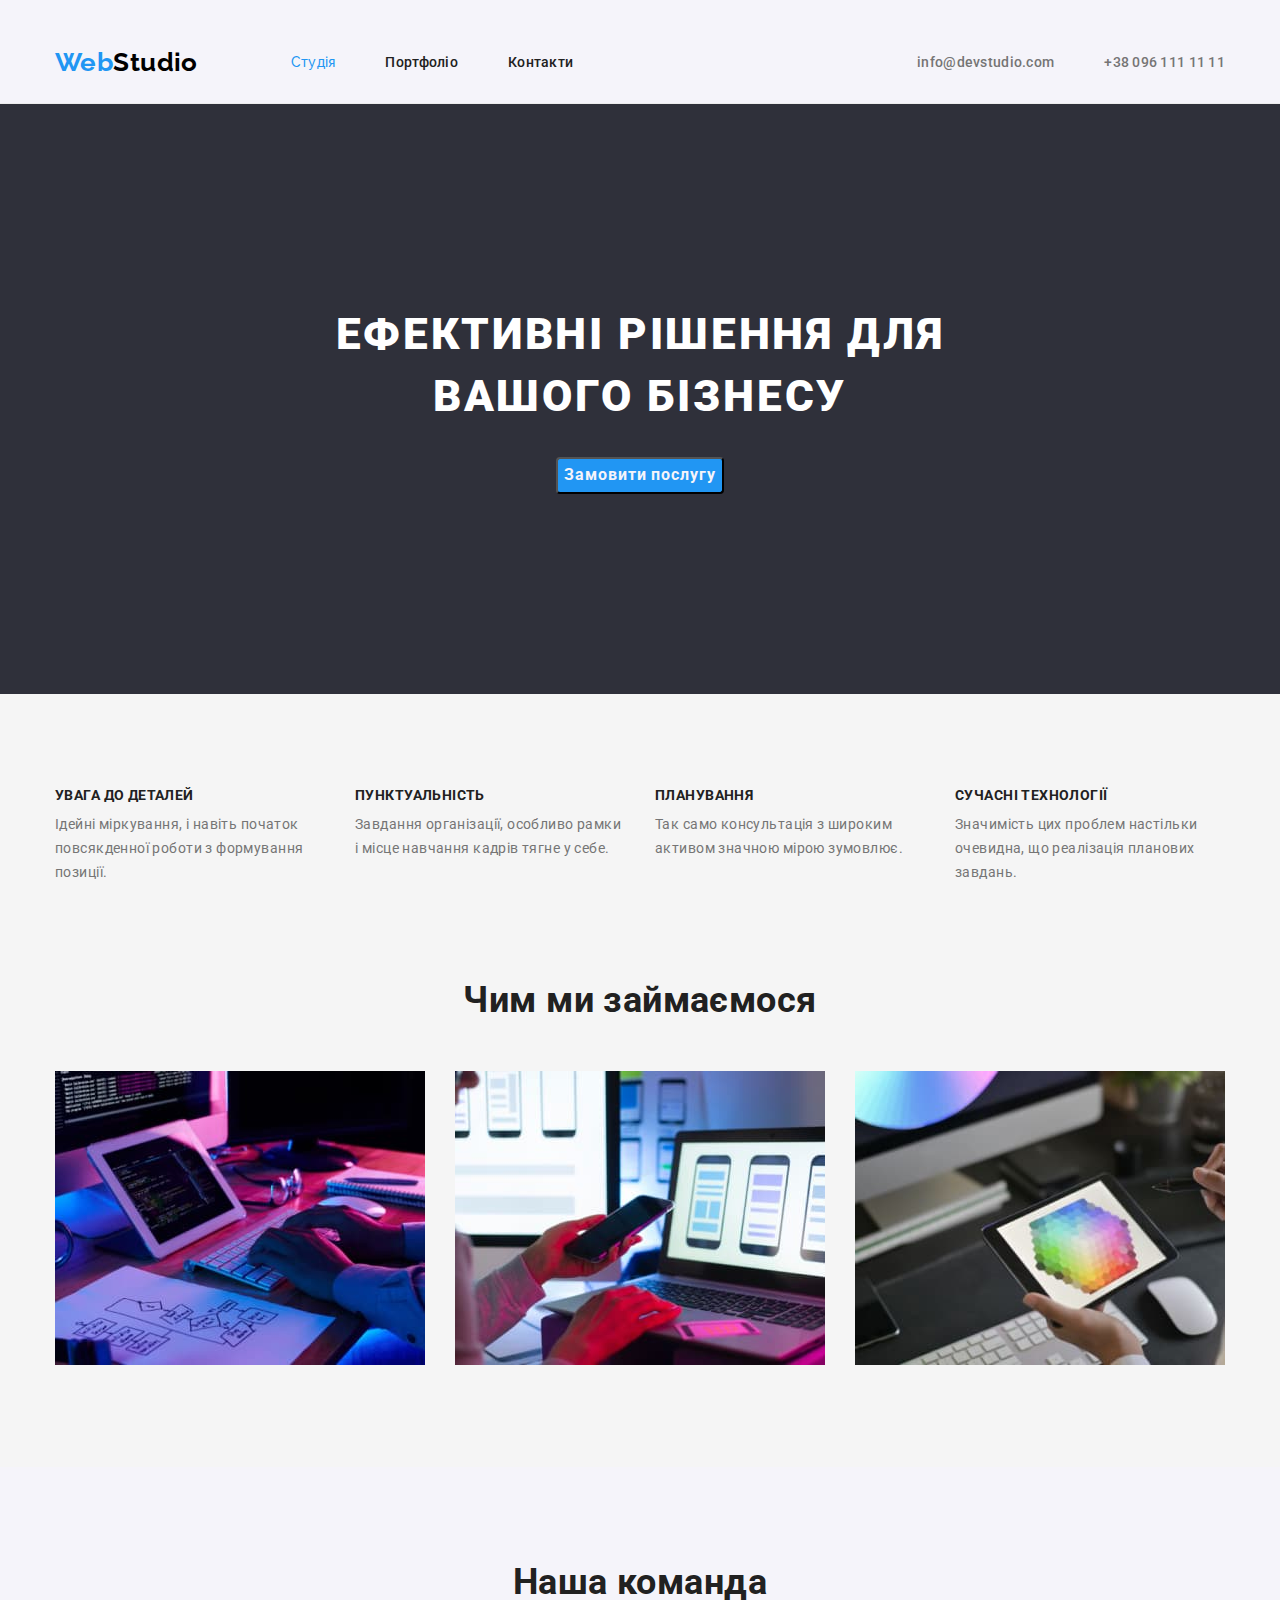
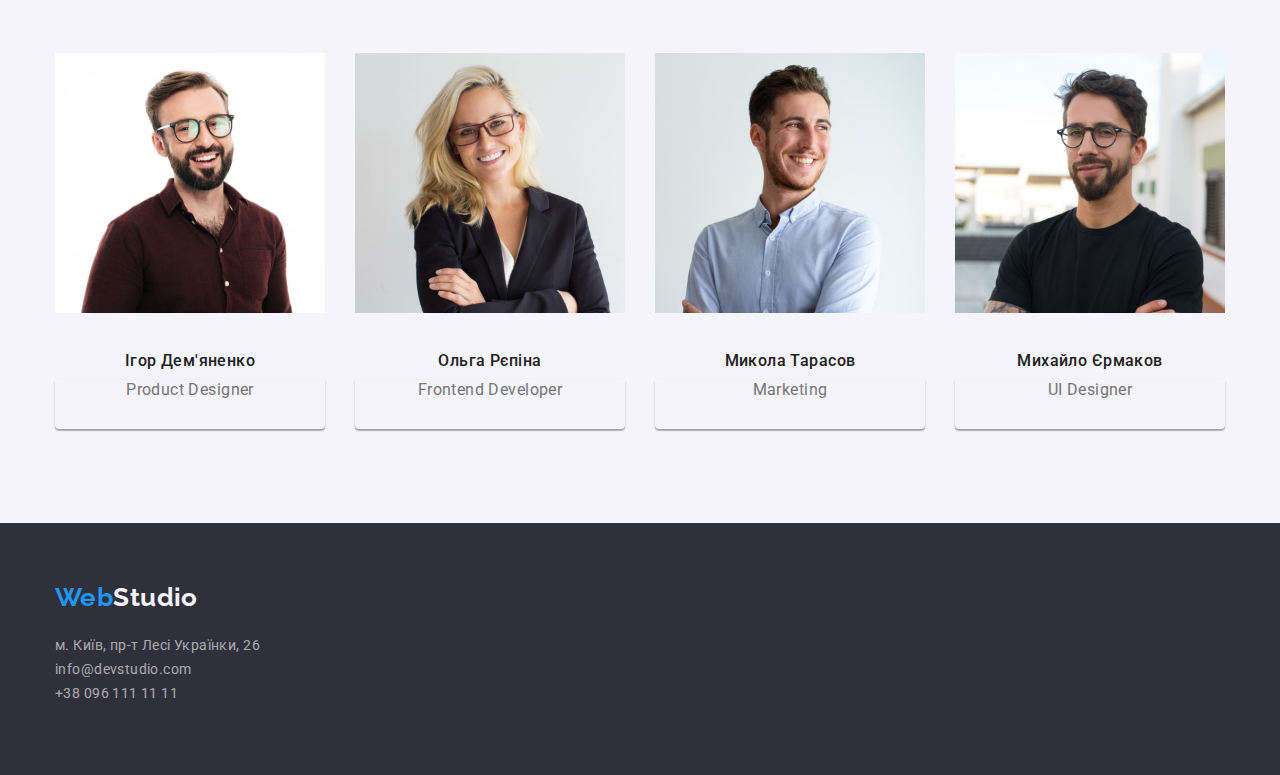
<file: index.html>
<!DOCTYPE html>
<html lang="uk">

<head>
    <meta charset="UTF-8">
    <meta http-equiv="X-UA-Compatible" content="IE=edge">
    <meta name="viewport" content="width=device-width, initial-scale=1.0">
    <link rel="preconnect" href="https://fonts.googleapis.com">
    <link rel="preconnect" href="https://fonts.gstatic.com" crossorigin>
    <link
        href="https://fonts.googleapis.com/css2?family=Oleo+Script&family=Raleway:wght@700&family=Roboto:wght@400;500;700;900&display=swap"
        rel="stylesheet">
    <link rel="stylesheet" href="https://cdnjs.cloudflare.com/ajax/libs/modern-normalize/1.1.0/modern-normalize.min.css"> 
    <link rel="stylesheet" href="./css/styles.css">
    <title>Webstudio</title>
</head>

<body>

    <!--Header-->

    <header class="header">
        <div class="container">
            <nav class="header-nav">
                <a href="./index.html" class="logo">Web<span class="studio">Studio</span></a>
                <ul class="site-nav list">
                    <li class="item"><a href="./index.html" class="link studio">Студія</a></li>
                    <li class="item"><a href="./portfolio.html" class="link">Портфоліо</a></li>
                    <li class="item"><a href="#" class="link">Контакти</a></li>
                </ul>
        
                <ul class="contacts list">
                <li class="item"><a href="mailto:info@devstudio.com" class="link">info@devstudio.com</a></li>
                <li class="item"><a href="tel:+380961111111" class="link">+38 096 111 11 11</a></li>
                </ul>
            </nav>
        </div>
    </header>

    <!--Main content-->

    <main>

        <!--Секція герой-->

        <section class="hero">
            <div class="container">
                <h1 class="hero-title">Ефективні рішення для вашого бізнесу</h1>
                <button type="button" class="btn">Замовити послугу</button>
            </div>      
        </section>
        

        <!--Наші цінності-->

        <section class="advantage section">
            <div class="container">
                <h2 class="visually-hidden">Наші переваги</h2>
                <ul class="advantage-list list">
                    <li class="item">
                        <h3 class="title">Увага до деталей</h3>
                        <p class="text">Ідейні міркування, і навіть початок повсякденної роботи з формування позиції.</p>
                    </li>
                    <li class="item">
                        <h3 class="title">Пунктуальність</h3>
                        <p class="text">Завдання організації, особливо рамки і місце навчання кадрів тягне у себе.</p>
                    </li>
                    <li class="item">
                        <h3 class="title">Планування</h3>
                        <p class="text">Так само консультація з широким активом значною мірою зумовлює.</p>
                    </li>
                    <li class="item">
                        <h3 class="title">Сучасні технології</h3>
                        <p class="text">Значимість цих проблем настільки очевидна, що реалізація планових завдань.</p>
                    </li>
                </ul>
            </div> 
        </section>

        <!--Чим ми займаємося-->

        <section class="section-work section">
            <div class="container">
                <h2 class="section-title">Чим ми займаємося</h2>
                <ul class="img list">
                    <li class="item">
                        <img src="./img/working-on-computer.jpg" alt="робота за компютером" width="370">
                    </li>
                    <li class="item">
                        <img src="./img/phone-user-interface.jpg" alt="інтерфейси на телефоні" width="370">
                    </li>
                    <li class="item">
                        <img src="./img/working-on-ipad.jpg" alt="робота за планшетом" width="370">
                    </li>
                </ul>
            </div> 
        </section>

        <!--Наша команда-->

        <section class="section-team section">
            <div class="container">
                <h2 class="section-title">Наша команда</h2>
                <ul class="photos list">
                    <li class="item-card">
                        <img src="./img/ihor.jpg" alt="photo of product designer" width="270" class="card-photo">
                        <h3 class="title">Ігор Дем'яненко</h3>
                        <p class="photos-text">Product Designer</p>
                    </li>
                    <li class="item-card">
                        <img src="./img/olha.jpg" alt="photo of frontend developer" width="270" class="card-photo">
                        <h3 class="title">Ольга Рєпіна</h3>
                        <p class="photos-text">Frontend Developer</p>
                    </li>
                    <li class="item-card">
                        <img src="./img/mykola.jpg" alt="photo of head of marketing" width="270" class="card-photo">
                        <h3 class="title">Микола Тарасов</h3>
                        <p class="photos-text">Marketing</p>
                    </li>
                    <li class="item-card">
                        <img src="./img/mykhailo.jpg" alt="photo of ui designer" width="270" class="card-photo">
                        <h3 class="title">Михайло Єрмаков</h3>
                        <p class="photos-text">UI Designer</p>
                    </li>
                </ul>
            </div>
        </section>
    </main>

    <!--Footer-->
    
    <footer class="footer">
        <div class="container">
            <a href="./index.html" class="logo">Web<span class="footer-studio">Studio</span></a>
            <address class="address">
                <ul class="address-list list">
                    <li class="item">
                        <a href="https://goo.gl/maps/ABT1sgPgkGxVieh79" target="_blank" rel="noopener nofollow noreferrer"
                            class="link">м. Київ, пр-т Лесі Українки, 26</a>
                    </li>
                    <li class="item">
                        <a href="mailto:info@devstudio.com" class="link">info@devstudio.com</a>
                    </li>
                    <li class="item">
                        <a href="tel:+380961111111" class="link">+38 096 111 11 11</a>
                    </li>
                </ul>
            </address>
        </div>
    </footer>
</body>
</html>
</file>
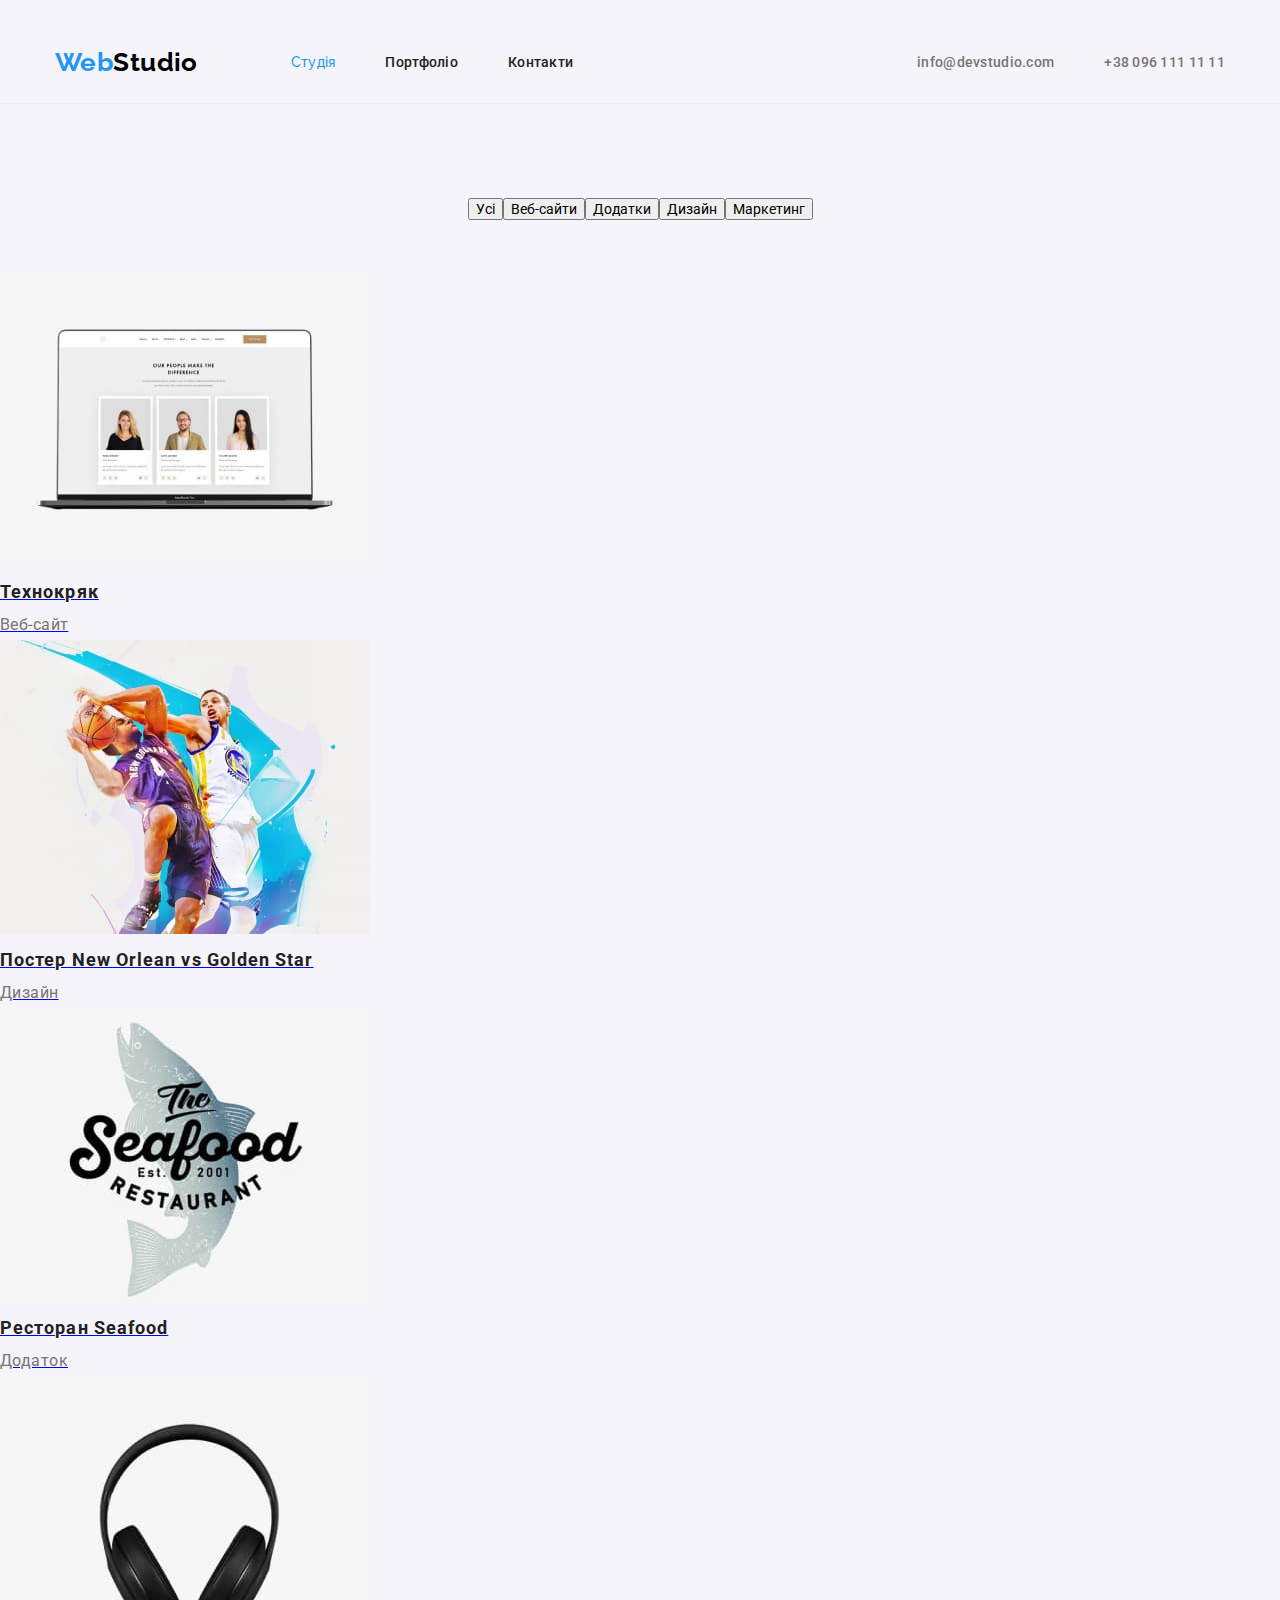
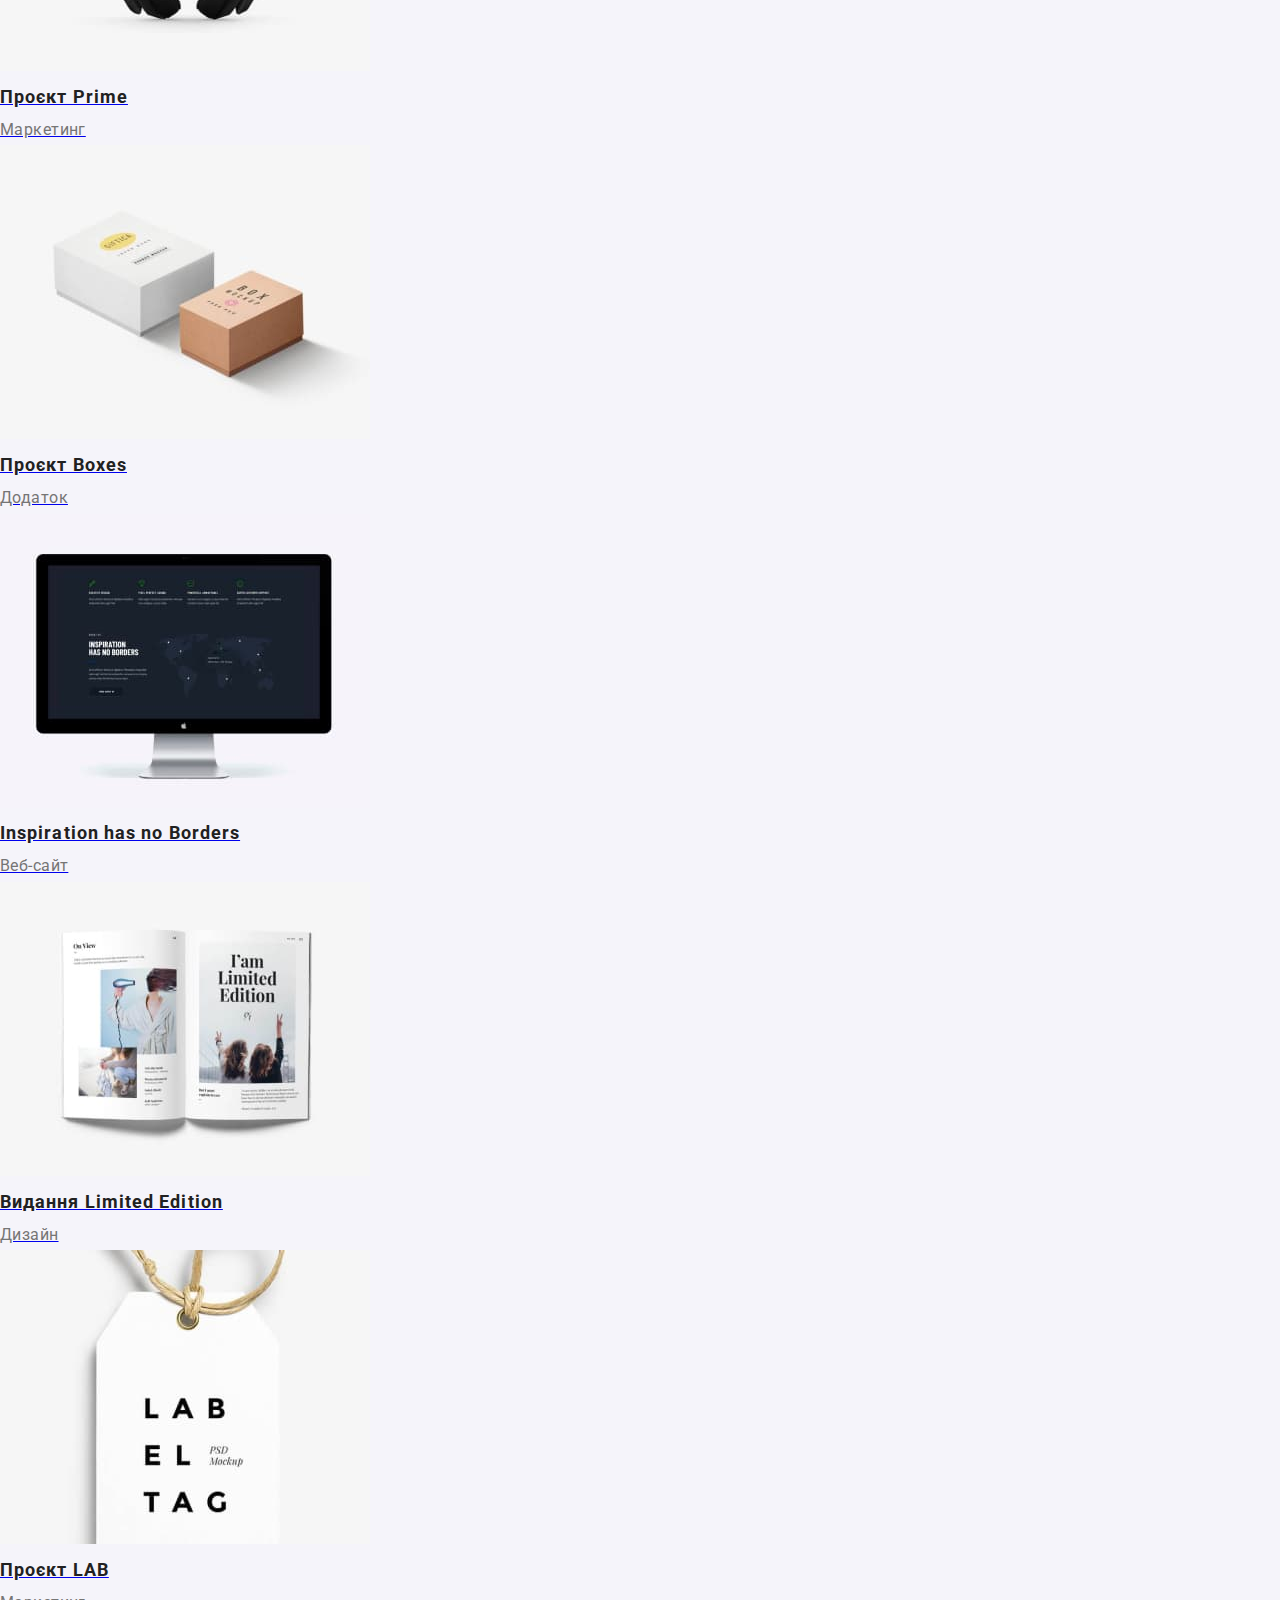
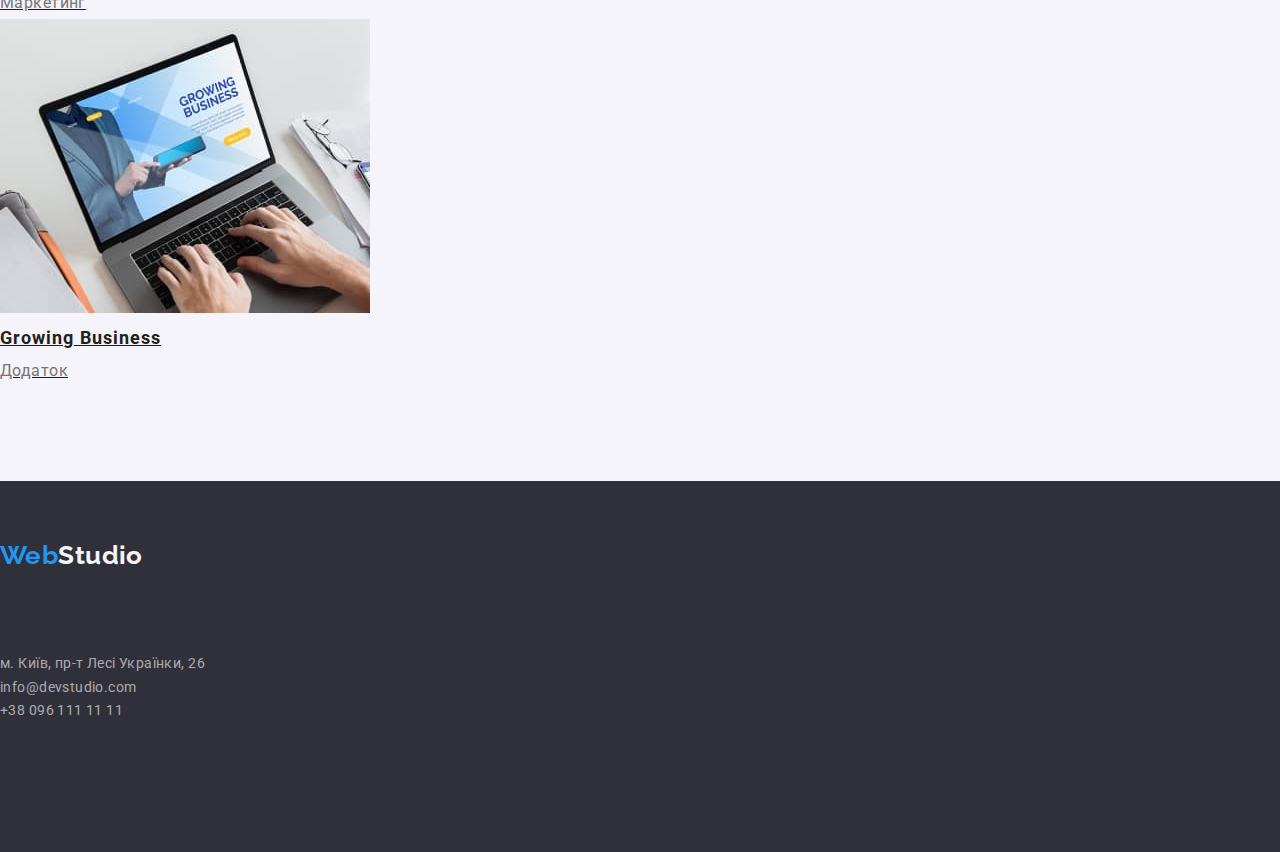
<file: portfolio.html>
<!DOCTYPE html>
<html lang="uk">
<head>
    <meta charset="UTF-8">
    <meta http-equiv="X-UA-Compatible" content="IE=edge">
    <meta name="viewport" content="width=device-width, initial-scale=1.0">
    <link rel="preconnect" href="https://fonts.googleapis.com">
    <link rel="preconnect" href="https://fonts.gstatic.com" crossorigin>
    <link
        href="https://fonts.googleapis.com/css2?family=Oleo+Script&family=Raleway:wght@700&family=Roboto:wght@400;500;700;900&display=swap"
        rel="stylesheet">
    <link rel="stylesheet" href="https://cdnjs.cloudflare.com/ajax/libs/modern-normalize/1.1.0/modern-normalize.min.css">
    <link rel="stylesheet" href="./css/styles.css">
    <title>Portfolio</title>
</head>
<body class="page">
    <!--Header-->
    
    <header class="header">
        <div class="container">
            <nav class="header-nav">
                <a href="./index.html" class="logo">Web<span class="studio">Studio</span></a>
                <ul class="site-nav list">
                    <li class="item"><a href="./index.html" class="link studio">Студія</a></li>
                    <li class="item"><a href="./portfolio.html" class="link">Портфоліо</a></li>
                    <li class="item"><a href="#" class="link">Контакти</a></li>
                </ul>
    
                <ul class="contacts list">
                    <li class="item"><a href="mailto:info@devstudio.com" class="link">info@devstudio.com</a></li>
                    <li class="item"><a href="tel:+380961111111" class="link">+38 096 111 11 11</a></li>
                </ul>
            </nav>
        </div>
    </header>

    <!--Main content-->
    
    <main>

        <!--Секція фільтрів-->

        <section class="section">
            <h1 class="visually-hidden">Фільтри</h1>
            <ul class="button list">
                <li>
                    <button type="button" class="filter">Усі</button>
                </li>
                <li>
                    <button type="button" class="filter">Веб-сайти</button>
                </li>
                <li>
                    <button type="button" class="filter">Додатки</button>
                </li>
                <li>
                    <button type="button" class="filter">Дизайн</button>
                </li>
                <li>
                    <button type="button" class="filter">Маркетинг</button>
                </li>
            </ul>

            <ul class="projects list">
                <li>
                    <a href="#">
                        <img src="./img/images-portfolio/web-site.jpg" alt="фото вебсайту технокряк" width="370">
                        <h2 class="projects-title">Технокряк</h2>
                        <p class="projects-text">Веб-сайт</p>
                    </a>
                </li>
                <li>
                    <a href="#">
                        <img src="./img/images-portfolio/poster.jpg" alt="фото постера з баскетболістами" width="370">
                        <h2 class="projects-title">Постер New Orlean vs Golden Star</h2>
                        <p class="projects-text">Дизайн</p>
                    </a>
                </li>
                <li>
                    <a href="#">
                        <img src="./img/images-portfolio/seafood-restaurant.jpg" alt="лого додатку ресторану морепродуктів" width="370">
                        <h2 class="projects-title">Ресторан Seafood</h2>
                        <p class="projects-text">Додаток</p>
                    </a>
                </li>
                <li>
                    <a href="#">
                        <img src="./img/images-portfolio/prime-project.jpg" alt="фото чорних навушників" width="370">
                        <h2 class="projects-title">Проєкт Prime</h2>
                        <p class="projects-text">Маркетинг</p>
                    </a>
                </li>
                <li>
                    <a href="#">
                        <img src="./img/images-portfolio/boxes-project.jpg" alt="фото коробок" width="370">
                        <h2 class="projects-title">Проєкт Boxes</h2>
                        <p class="projects-text">Додаток</p>
                    </a>
                </li>
                <li>
                    <a href="#">
                        <img src="./img/images-portfolio/inspiration.jpg" alt="фото екрану компютера з вебсайтом" width="370">
                        <h2 class="projects-title">Inspiration has no Borders</h2>
                        <p class="projects-text">Веб-сайт</p>
                    </a>
                </li>
                <li>
                    <a href="#">
                        <img src="./img/images-portfolio/limited-edition.jpg" alt="фото сторінок журналу" width="370">
                        <h2 class="projects-title">Видання Limited Edition</h2>
                        <p class="projects-text">Дизайн</p>
                    </a>
                </li>
                <li>
                    <a href="#">
                        <img src="./img/images-portfolio/lab-project.jpg" alt="фото лейблу" width="370">
                        <h2 class="projects-title">Проєкт LAB</h2>
                        <p class="projects-text">Маркетинг</p>
                    </a>
                </li>
                <li>
                    <a href="#">
                        <img src="./img/images-portfolio/growing-business.jpg" alt="фото рук на клавіатурі ноутбука" width="370">
                        <h2 class="projects-title">Growing Business</h2>
                        <p class="projects-text">Додаток</p>
                    </a>
                </li>
            </ul>
        </section>
    </main>

    <!--Footer-->
    
    <footer class="footer">
        <a href="./index.html" class="logo">Web<span class="footer-studio">Studio</span></a>
        <address class="address">
            <ul class="footer list">
                <li>
                    <a href="https://goo.gl/maps/ABT1sgPgkGxVieh79" target="_blank" rel="noopener nofollow noreferrer"
                        class="link">м. Київ, пр-т Лесі Українки, 26</a>
                </li>
                <li>
                    <a href="mailto:info@devstudio.com" class="link">info@devstudio.com</a>
                </li>
                <li>
                    <a href="tel:+380961111111" class="link">+38 096 111 11 11</a>
                </li>
            </ul>
        </address>
    </footer>
</body>
</html>
</file>
<file: css/styles.css>
:root {
    --primary-text-color: #757575;
    --title-text-color: #212121;
    --accent-color: #2196F3;
    --primary-background-color: #F5F4FA;
    --secondary-background-color: #2F303A;
    --logo-color: #000000;
}

body {
    background-color: var(--primary-background-color);
    color: var(--primary-text-color);

    font-family: 'Roboto', sans-serif;
    letter-spacing: 0.03em;
    font-size: 14px;
    line-height: 1.71;
}

.list {
    list-style: none;
    padding: 0;
    margin: 0;
}

.container {
    width: 1200px;
    margin-left: auto;
    margin-right: auto;
    padding-left: 15px;
    padding-right: 15px;
}

.hero .container {
    padding-top: 200px;
    padding-bottom: 200px;
}

/* Header */

.header {
    padding-top: 23px;
    border-bottom: 1px solid #ECECEC;
}

.header-nav {
    display: flex;
    align-items: center;
    justify-content: space-between;
}


.logo {
    color: var(--accent-color);
    font-family: 'Raleway', sans-serif;

    font-weight: 700;
    font-size: 26px;
    line-height: 1.12;

    text-decoration: none;
}

.studio {
    color: var(--logo-color);

    font-family: 'Raleway', sans-serif;
    font-weight: 700;
    font-size: 26px;
    line-height: 1.12;

    text-decoration: none;
}

/* Site nav */

.site-nav {
    display: flex;
    margin-left: 93px;
}


.site-nav .item:not(:last-child) {
    margin-right: 50px;
}

.site-nav .link {
    display: block;
    padding-top: 32px;
    padding-bottom: 32px;
    
    color: var(--title-text-color);
    font-weight: 500;
    font-size: 14px;
    line-height: 1.14;
    letter-spacing: 0.02em;
    text-decoration: none;
}

.site-nav .link:hover,
.site-nav .link:focus {
    color: var(--accent-color);
}

.site-nav .studio,
.site-nav .portfolio {
    color: var(--accent-color);
}

/* Contacts */

.contacts {
    display: flex;
    margin-left: auto;
}

.contacts .item+.item {
    margin-left: 50px;

}

.contacts .link {
    color: var(--primary-text-color);

    font-weight: 500;
    font-size: 14px;
    line-height: 16px;
    letter-spacing: 0.02em;
    text-decoration: none;
}

.contacts .link:hover 
.contacts .link:focus {
    color: var(--accent-color);
}

/* Hero */

h1,
h2,
h3,
h4,
h5,
h6,
ul,
p {
    margin: 0;
    padding-left: 0;
}

.hero {
    background-color: var(--secondary-background-color);
    text-align: center;
}

.hero-title {
    margin: 0 auto 30px auto;
    color: #FFFFFF;
    font-weight: 900;
    font-size: 44px;
    line-height: 1.4;
    width: 696px;
    letter-spacing: 0.06em;
    text-transform: uppercase;
}

.btn {
    display: inline-block;
    border-radius: 4px;

    background-color: var(--accent-color);
    color: var(--primary-background-color);

    cursor: pointer;

    font-family: inherit;
    font-weight: 700;
    font-size: 16px;
    line-height: 1.9;
    letter-spacing: 0.06em;
}

.btn:active {
    color: #2F303A;
}

/* Sections */

.section {
    padding-top: 94px;
    padding-bottom: 94px;
}

.section-work {
    padding-top: 0;
    padding-bottom: 94px;
}

.section-work .img {
    display: flex;
}

.img .item:not(:last-child) {
    margin-right: 30px;
}

.section .section-title,
.section-team .section-title {
    color: var(--title-text-color);

    font-weight: 700;
    font-size: 36px;
    line-height: 1.17;
    text-align: center;
}

.section-title {
    margin-bottom: 50px;
}

.section-team .photos {
    display: flex;
}

.item-card .title {
    margin-top: 30px;
    margin-bottom: 10px;
}

.item-card .photos-text {
    padding-bottom: 30px;
}

.photos .item-card:not(:last-child) {
    margin-right: 30px;
}

.photos .title {
    font-weight: 500;
    font-size: 16px;
    line-height: 19px;
    text-align: center;
}

.photos .photos-text {
    font-weight: 400;
    font-size: 16px;
    line-height: 1.19;
    text-align: center;
    box-shadow: 0px 1px 3px rgba(0, 0, 0, 0.12), 0px 1px 1px rgba(0, 0, 0, 0.14), 0px 2px 1px rgba(0, 0, 0, 0.2);
    border-radius: 0px 0px 4px 4px;
}

.advantage,
.section-work {
    background-color: #F5F5F5;
}

.advantage-list {
    display: flex;
    flex-wrap: wrap;
}

.advantage-list .item:last-child {
    margin-right: 0;
}

.advantage-list .item {
    width: 270px;
    margin-right: 30px;
}

.advantage-list .title {
    margin-bottom: 10px;
    color: var(--title-text-color);

    font-weight: 700;
    font-size: 14px;
    line-height: 1.14;
    text-transform: uppercase;
}

.photos .title {
    color: var(--title-text-color);

}

.section-team {
    background-color: var(--primary-background-color);
}

.button {
    display: flex;
    justify-content: center;
    margin-bottom: 50px;
    
}

.button .item:not(:last-child) {
    margin-right: 8px;
    
}

.item .filter {
    display: inline-block;
    border-radius: 4px;
    padding: 6px 25px;
    min-width: 73px;


    background-color: var(--primary-background-color);
    color: var(--title-text-color);

    cursor: pointer;

    font-family: inherit;
    font-weight: 500;
    font-size: 16px;
    line-height: 1.6;
    text-align: center;
}

.filter:hover,
.filter:focus {
    background-color: var(--accent-color);
}

.flex {
    display: flex;
    flex-wrap: wrap;
}

.flex-element {
    flex-basis: calc(100% - 60px * 30px / 3);
}

.flex-element:not(:nth-child(3n)) {
    margin-right: 30px;
}

.flex-element:not(:nth-last-child(-n + 3)) {
    margin-bottom: 30px;

}

.projects .item {
    border-bottom: 1px solid #EEEEEE;;
}

.projects .link {
    text-decoration: none;
}

.projects .projects-title {
    color: var(--title-text-color);

    font-weight: 700;
    font-size: 18px;
    line-height: 2;
    letter-spacing: 0.06em;
}

.projects .projects-text {
    color: var(--primary-text-color);
    font-weight: 400;
    font-size: 16px;
    line-height: 1.9;
    text-decoration: none;
}

.visually-hidden {
    position: absolute;
    clip: rect(0 0 0 0);
    width: 1px;
    height: 1px;
    margin: -1px;
}

/* Footer */

.footer {
    padding-top: 60px;
    padding-bottom: 60px;
    background-color: var(--secondary-background-color);
}

.footer-studio {
    color: var(--primary-background-color);

    font-family: 'Raleway', sans-serif;
    font-weight: 700;
    font-size: 26px;
    line-height: 1.12;

    text-decoration: none;
}

.footer .link {
    color: rgba(255, 255, 255, 0.6);

    text-decoration: none;
}

.footer .link:hover,
.footer .link:focus {
    color: var(--primary-background-color);
}

.address {
    margin-top: 20px;
    margin-bottom: 9px;
    font-style: inherit;
    font-size: 14px;
    line-height: 1.7;
}
</file>
